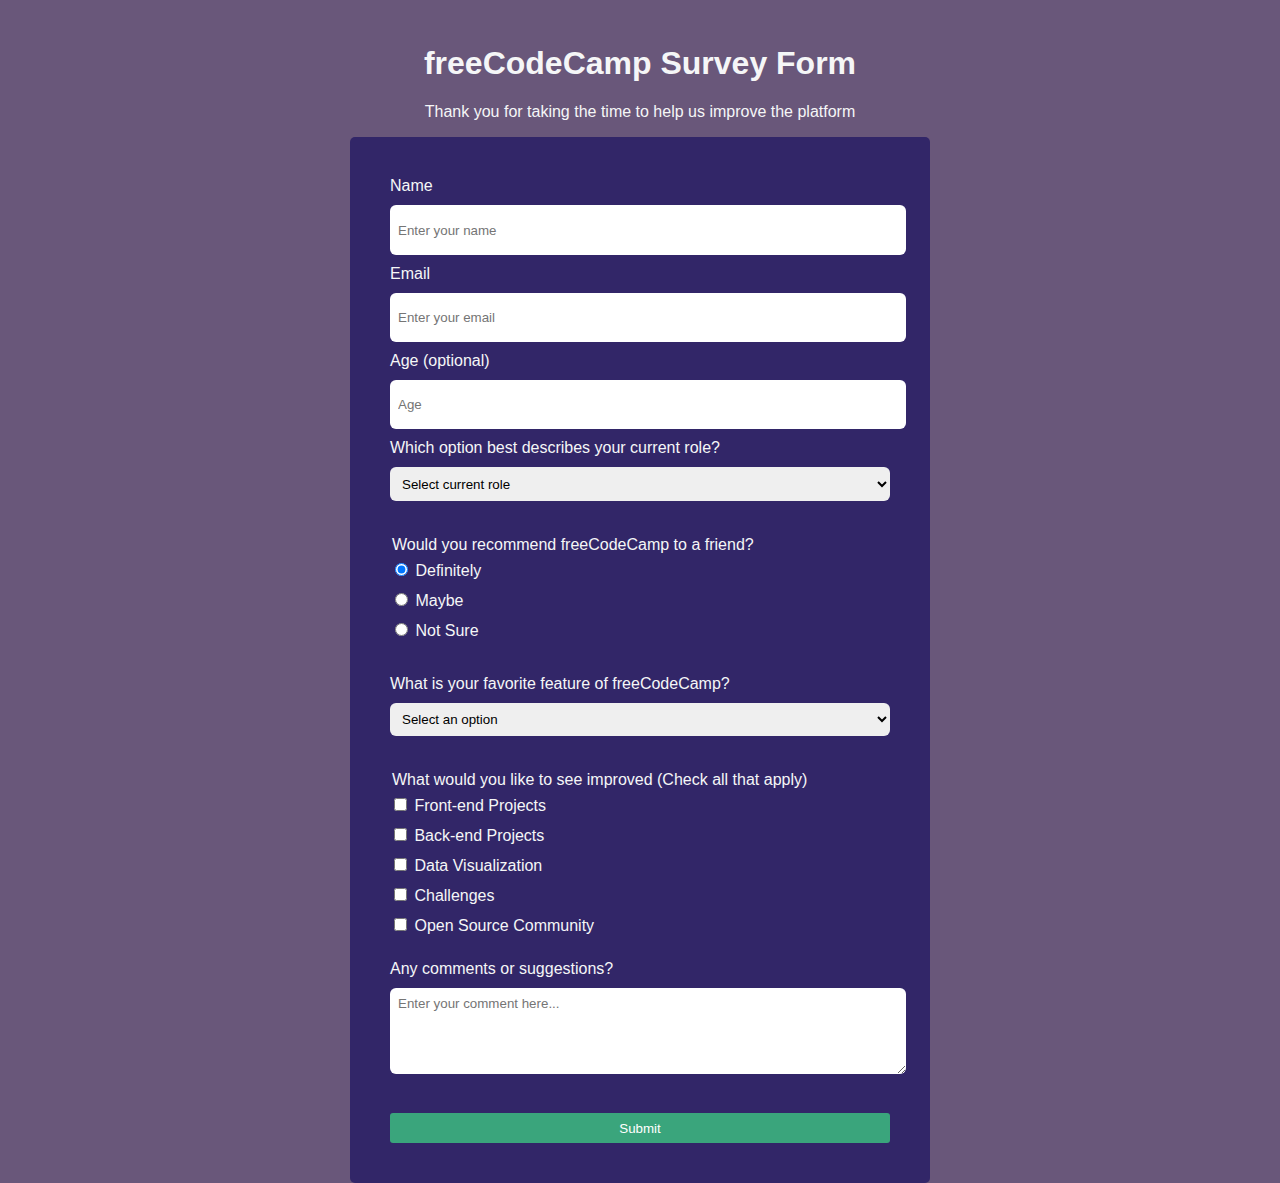
<file: 01-survey-form/index.html>
<!DOCTYPE html>
<html lang="en">
  <head>
    <title>freeCodeCamp Survey Form</title>
    <meta charset="utf-8">
    <meta name="viewport" content="width=device-width, initial-scale=1.0">
    <link rel="stylesheet" href="styles.css">
  </head>
  <body>
    <h1 id="title">freeCodeCamp Survey Form</h1>
    <p id="description">Thank you for taking the time to help us improve the platform</p>


    <form id="survey-form">
      <fieldset>
        <label for="name" id="name-label">Name
          <input type="text" id="name" name="name" placeholder="Enter your name" required/>
        </label>

        <label for="email" id="email-label">Email
          <input type="email" id="email" name="email" placeholder="Enter your email" required/>
        </label>

        <label for="age" id="number-label">Age (optional)
          <input type="number" id="number" name="age" placeholder="Age" min=13 max=120 />
        </label>

        <label for="role">Which option best describes your current role?
          <select id="dropdown" name="role" required>
            <option disabled selected value="">Select current role</option>
            <option value="1">Student</option>
            <option value="2">Full time Job</option>
            <option value="3">Full Time Learner</option>
            <option value="4">Prefer Not Say</option>
            <option value="5">Other</option>
          </select>
        </label>
     </fieldset>

      <fieldset>
        <legend>Would you recommend freeCodeCamp to a friend?</legend>
        <label for="rec-definitely"> 
          <input type="radio" id="rec-definitely" value="rec-definitely" name="recommend" checked />
        Definitely </label>

        <label for="rec-maybe">
          <input type="radio" id="rec-maybe" value="rec-maybe" name="recommend" />
        Maybe </label>

        <label for="rec-not-sure">
          <input type="radio" id="rec-not-sure" value="rec-not-sure" name="recommend" />
          Not Sure </label>
      </fieldset>

      <fieldset>
        <label for="fav-feature">What is your favorite feature of freeCodeCamp?
          <select id="fav-feature" name="fav-feature" required>
            <option disabled selected value="">Select an option</option>
            <option value="1">Challenges</option>
            <option value="2">Projects</option>
            <option value="3">Community</option>
            <option value="4">Open Source</option>
          </select>
        </label>
      </fieldset

      <fieldset>
        <legend>What would you like to see improved (Check all that apply)</legend>
          <label for="front-end-projects">
            <input type="checkbox" id="front-end-projects" value="front-end-projects" name="improve" >
          Front-end Projects </label>

          <label for="back-end-projects">
            <input type="checkbox" id="back-end-projects" value="back-end-projects" name="improve" >
          Back-end Projects </label>

          <label for="data-visualization">
            <input type="checkbox" id="data-visualization" value="data-visualization" name="improve" >
          Data Visualization </label>

          <label for="challenges">
            <input type="checkbox" id="challenges" value = "challenges" name="improve" >
          Challenges </label>

          <label for="open-source-community">
            <input type="checkbox" id="open-source-community" value="open-source=community" name="improve" >
          Open Source Community </label>
      </fieldset>

      <fieldset>
        <label for="suggestions"> Any comments or suggestions?
          <textarea id="suggestions" name="suggestions" placeholder="Enter your comment here..."></textarea>
        </label>


      </fieldset>

      <input id="submit" type="submit" value="Submit" />

    </form>
  

  </body>
</html>
</file>
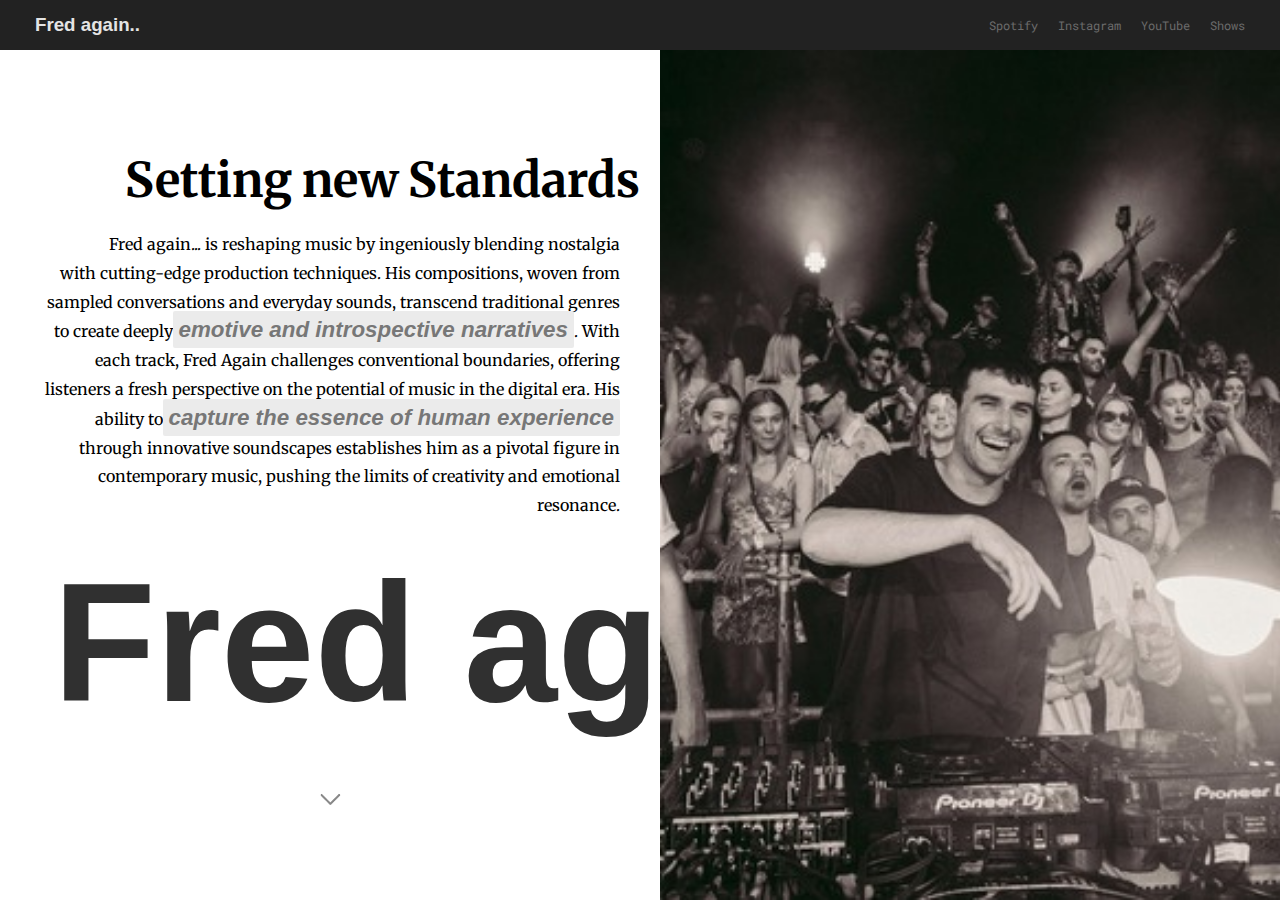
<file: 02-tribute-page/index.html>
<!DOCTYPE html>
<html lang="en">
<head>
  <meta charset="UTF-8">
  <meta name="viewport" content="width=device-width, initial-scale=1.0">
  <title>Fred again.. Tribute Page</title>
  <link rel="stylesheet" href="style.css"">
  <link rel="preconnect" href="https://fonts.googleapis.com">
<link rel="preconnect" href="https://fonts.gstatic.com" crossorigin>
<link href="https://fonts.googleapis.com/css2?family=Merriweather:ital,wght@0,300;0,400;0,700;0,900;1,300;1,400;1,700;1,900&family=Roboto+Mono:ital,wght@0,100..700;1,100..700&display=swap" rel="stylesheet">
</head>
<body>
  <header>
    <h3>Fred again..</h3>
    <nav>
      <ul>
        <li><a href="https://open.spotify.com/artist/4oLeXFyACqeem2VImYeBFe?si=L5i6QLhkS163zaEbjKPD6A">Spotify</a></li>
        <li><a href="https://www.instagram.com/fredagainagainagainagainagain/?hl=en">Instagram</a></li>
        <li><a href="https://www.youtube.com/channel/UCXF6DMVLIVRr2OQAqyfEGeg">YouTube</a></li>
        <li><a href="https://www.fredagain.com/#tour">Shows</a></li>
      </ul>
    </nav>
  </header>

  <main>
    <container class="left-side">
      <div>
        <h2>Setting new Standards</h2>
        <div class="spacer-1">
          <p>Fred again... is reshaping music by ingeniously blending nostalgia with cutting-edge production techniques. His compositions, woven from sampled conversations and everyday sounds, transcend traditional genres to create deeply<span class="diff-p">emotive and introspective narratives</span>. With each track, Fred Again challenges conventional boundaries, offering listeners a fresh perspective on the potential of music in the digital era. His ability to<span class="diff-p">capture the essence of human experience</span> through innovative soundscapes establishes him as a pivotal figure in contemporary music, pushing the limits of creativity and emotional resonance.</p>
        </div>
        <h1>Fred again..</h1>
        <div class="center-icon">
          <img class="icon" src="./images/down-arrow.png">
        </div>   
        
        <div class="discography">
          <h4>Discography</h4>

          <div class="album">
            <img src="./images/actual-life-1.jpeg">
              <div class="album-descriptions">
                <h6>Actual Life 1</h6>
                <ul>
                  <li>2021</li>
                  <li>17 songs</li>
                  <li>73M streams</li>
                </ul>
            </div>
          </div>

          <div class="album">
            <img src="./images/actual-life-2.jpeg">
              <div class="album-descriptions">
                <h6>Actual Life 2</h6>
                <ul>
                  <li>2021</li>
                  <li>16 songs</li>
                  <li>68M streams</li>
                </ul>
            </div>
          </div>

          <div class="album">
            <img src="./images/actual-life-3.jpeg">
              <div class="album-descriptions">
                <h6>Actual Life 3</h6>
                <ul>
                  <li>2023</li>
                  <li>13 songs</li>
                  <li>176M streams</li>
                </ul>
            </div>
          </div>

          <div class="album">
            <img src="./images/secret-life.jpeg">
              <div class="album-descriptions">
                <h6>Secret Life</h6>
                <ul>
                  <li>2023</li>
                  <li>11 songs</li>
                  <li>6M streams</li>
                </ul>
            </div>
          </div>

          <div class="album">
            <img src="./images/usb.jpeg">
              <div class="album-descriptions">
                <h6>USB</h6>
                <ul>
                  <li>2024</li>
                  <li>13 songs</li>
                  <li>193M streams</li>
                </ul>
            </div>
          </div>

        

        </div>

      </div>
    </container>

    <container class=""right-side>
      <div>
        <img class="fred-image" src="./images/fred-again-tribute-page.jpg">
      </div>
     
    </container>

  </main>

</body>
</html>
</file>
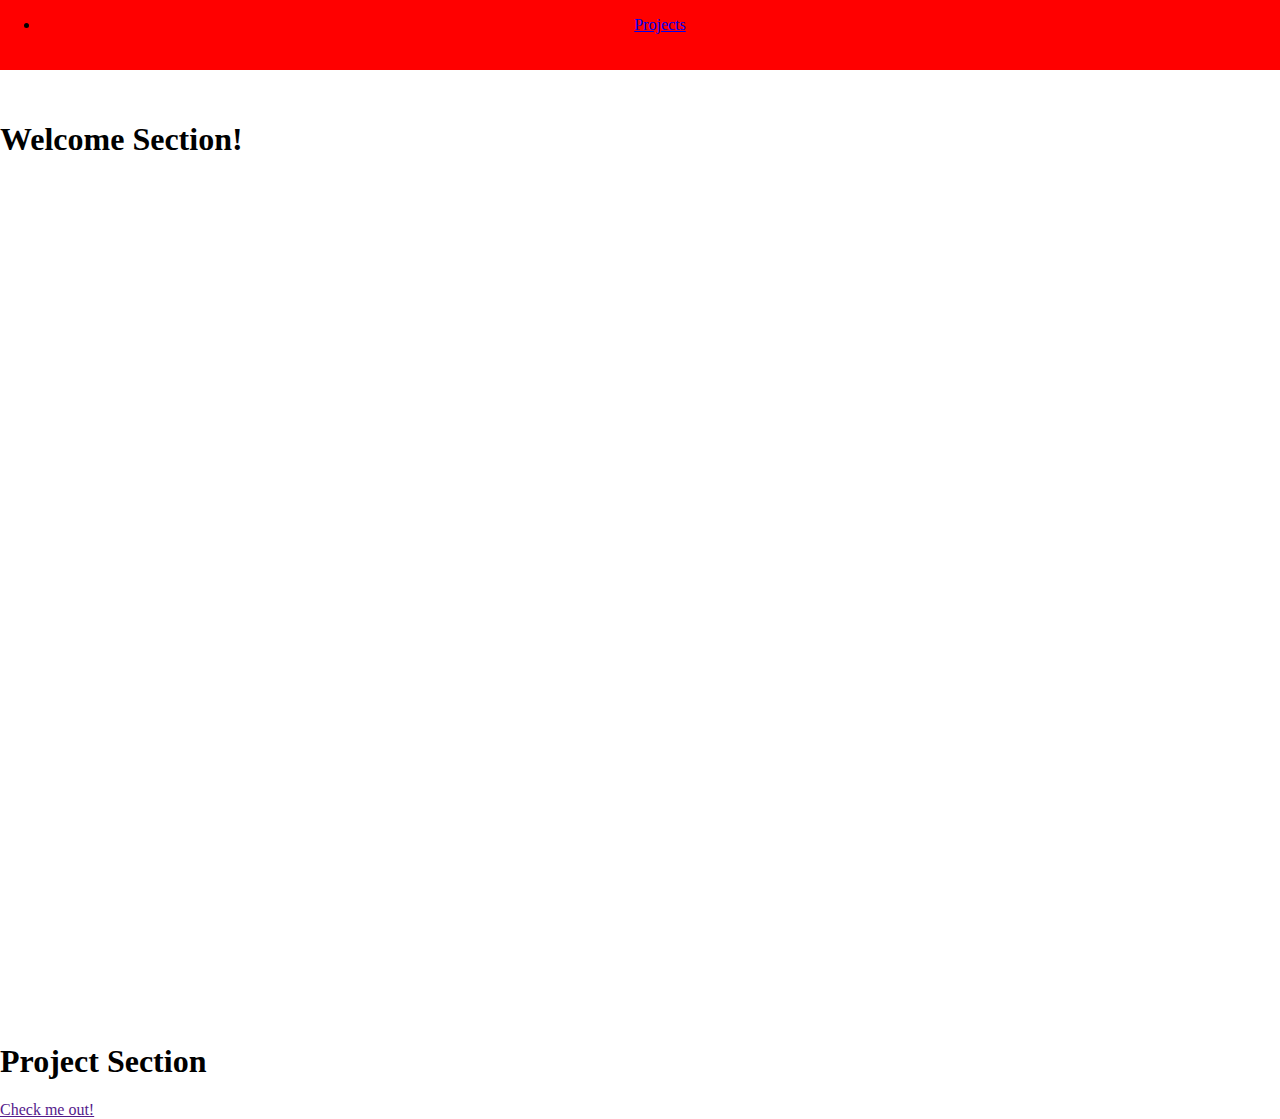
<file: 05-personal-portfolio-webpage/index.html>
<!DOCTYPE html>
<html lang="en">
  <head>
    <meta charset="utf-8">
    <meta name="viewport" content="width=device-width, initial-scale=1.0">
    <title>Personal Portfolio</title>
    <link rel="stylesheet" href="styles.css">
  </head>
  <body>
    <nav id="navbar">
      <ul>
        <li><a href="#projects">Projects</a></li>
      </ul>
    </nav>


    <section id="welcome-section"> 
        <h1 class="project-title">Welcome Section!</h1>

    </section>

    <section id="projects">
      <h1>Project Section</h1>
      <div class="project-tile" class="project-title"></div>
      <a href="">Check me out!</a>
      <a href="" target="_blank" id="profile-link"></a>
    </section>
  </body>
</html>
</file>
<file: 01-survey-form/styles.css>
body {
  width: 100%;
  height: 100vh;
  margin: 5vh 0 0 0;
  background-color: #69577a;
  color: #f5f6f7;
  font-family: Helvetica;
  font-size: 16px;

}

h1, p {
  text-align: center;
}

form {
  width: 60%;
  margin: 0 auto;
  background-color: rgb(50, 38, 104);
  padding: 40px;
  max-width: 500px;
  border-radius: 5px;
}

fieldset {
  border: 0;
  margin: 0;
  padding: 0 0
}

label {
  display: block;
  margin-bottom: 10px;
}


input[type="radio"] {
  display: inline-block;
}

input[type="text"], input[type="email"], input[type="number"],
textarea,
select {
  margin: 10px 0 0 0;
  width: 100%;
  min-height: 2.5em;
  padding: 8px;
  font-family: Helvetica;
  border-radius: 6px;
  border: 0
}

textarea {
  height: 70px;
}

fieldset {
  margin:25px 0;
}

fieldset:first-of-type {
  margin: 0;
}

legend {
  padding-bottom: 6px
}

input[type="submit"] {
  background-color: #3aa57c;
  border:0;
  border-radius: 3px;
  color: white;
  width: 100%;
  height: 30px;
}
</file>
<file: 02-tribute-page/style.css>
/* * {
  border: .1px solid rgb(255, 171, 171);
} */

body {
  padding: 0;
  margin: 0;
  height: 100vh;
}

header {
  font-family: sans-serif, Times, serif;
  display: flex;
  justify-content: space-between;
  align-items: center;
  background-color: rgb(34, 34, 34);
  color: rgb(228, 228, 228);
  padding: 0 35px;
  height: 50px;
}

nav > ul {
  display: flex;
  align-items: center;
  gap: 20px;
  list-style-type: none;
  margin: 0;
  padding: 0
}

nav > ul > li {
  font-family: 'Roboto Mono';
  font-size: 12px;
  color:rgb(107, 107, 107);
}

a {
  text-decoration: none;
  color:rgb(107, 107, 107);
}

:root {
  --custom-height: calc(100vh - 50px);
}

main {
  display: flex;
  height: var(--custom-height);
}

container {
  width: 50vw;
}

.right-side {
  flex: 1 1 auto;
  height: 100%;
  overflow: hidden;
}

.fred-image {
  width: 100%;
  height: var(--custom-height);
  object-fit: cover;
  display: block;
}

h1, h2 {
  padding: 0;
  margin: 0;
}

.left-side {
  padding: 20px;
  white-space: nowrap;
  overflow-y: auto;
  overflow-y: scroll;
  scrollbar-width: none; /* Firefox */
  -ms-overflow-style: none;  /* Internet Explorer 10+ */
  overflow-x: hidden;
}


.spacer-1 {
  height: 43vh;
}

.center-icon {
  padding: 40px;
  display: flex;
  justify-content: center; 
  align-items: center;
}

.icon {
  width: 35px;  
  justify-content: space-between;
}

h2 {
  padding-top: 80px;
  font-family: 'Merriweather';
  font-size: 3em;
  text-align: right;
}

h1 {
  font-family: sans-serif;
  font-size: 10.5em;
  padding-left: 33px;
  color: rgb(48, 48, 48);
  margin-top: -70px;
}

h4 {
  margin-top: 35px;
  font-family: 'Merriweather';
  font-size: 8em;
  text-align: center;
  margin-bottom: -90px;
  color: rgb(242, 242, 242);
  font-style: italic;
  margin-left: 200px;
  background-attachment: fixed;
}

h6 {
  font-size: 25px;
  font-family: sans-serif;
  margin: 10px;
  margin-bottom: 0px;
}

.album img {
  width: 115px;
  display: block;
  height: 115px;
}

.discography {
  display: flex;
  align-items: center;
  justify-content: center;
  flex-direction: column;
  gap: 20px;
}

.album {
  display: flex;
  padding: 10px;
  gap: 10px;
  width: 400px;
}

.album-descriptions {
  width: 100%;
  font-family: sans-serif;
  align-content: center;
}

.album-descriptions ul li,
.album-descriptions ul {
  display: flex;
  justify-content: space-between;
  list-style-type: none;
  padding: 0;
  margin: 0;
  color:rgb(0, 0, 0);
  font-weight: 500;
}

.album-descriptions ul {
  margin: 10px;
  margin-top: 4px;
}

p {
  text-wrap: wrap;
  font-family: 'Merriweather';
  margin: 20px;
  margin-top:20px;
  line-height: 1.8em;
  text-indent: 50px;
  text-align: right;
}

.diff-p {
  font-style: italic;
  font-family: sans-serif;
  font-weight: 700;
  font-size: 1.4em;
  text-align-last: center;
  color: rgb(119, 119, 119);
  background-color: rgb(235, 235, 235);
  padding: 6px;
  -webkit-box-decoration-break: clone;
  -moz-background-inline-policy: clone;
  border-radius: 2px;
}
</file>
<file: 05-personal-portfolio-webpage/styles.css>
#welcome-section {
  height: 100vh;
}

body {
  margin: 0;
  padding: 0;
  padding-top: 100px;
}

nav {
  height: 70px;
  background-color: red;
  top: 0;
  left: 0; 
  width: 100%;
  position: fixed;
  text-align: center;
}

@media only screen and (max-width: 600px) {
  body {
    background-color: lightblue;
  }
}
</file>
